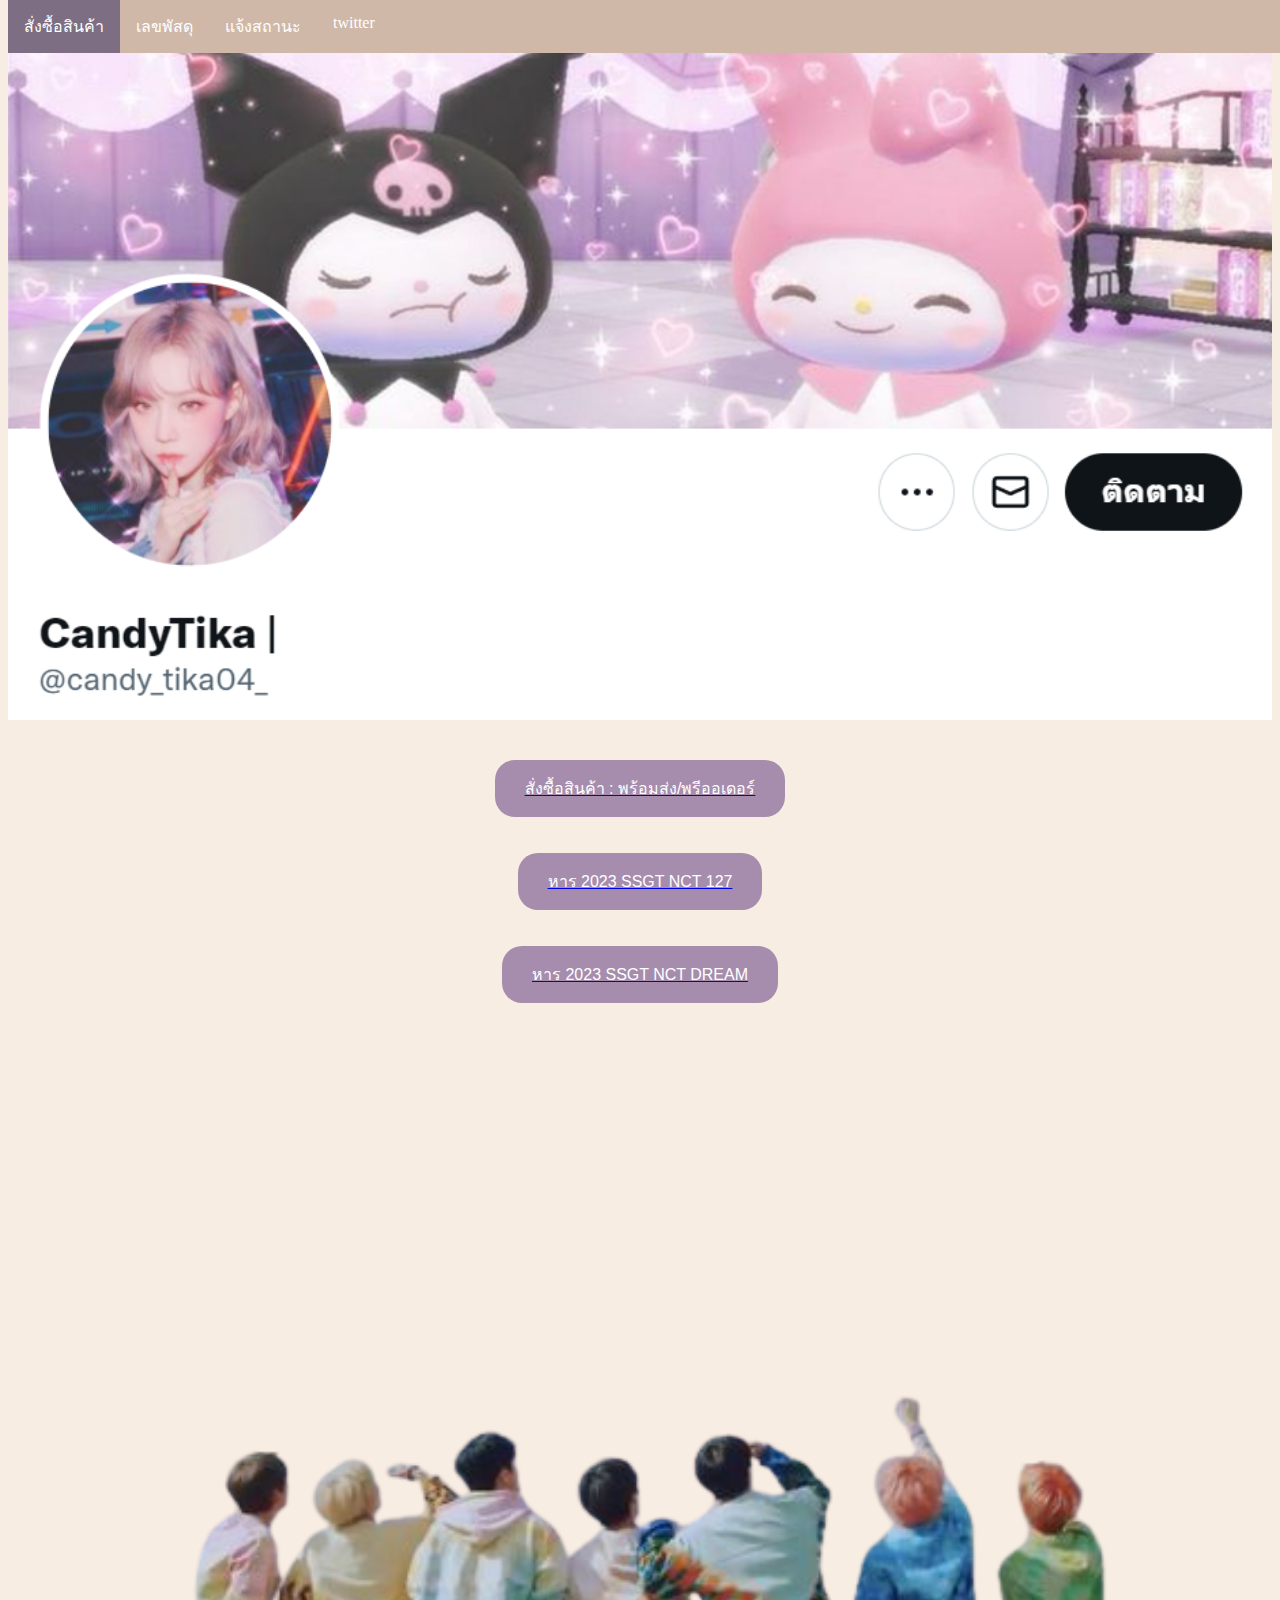
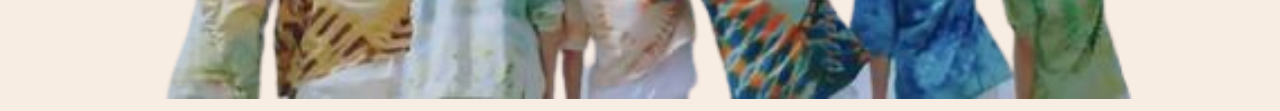
<file: index.html>
<!DOCTYPE html>
<html lang="en">
<head>
    <meta charset="UTF-8">
    <meta http-equiv="X-UA-Compatible" content="IE=edge">
    <meta name="viewport" content="width=device-width, initial-scale=1.0">
    <link rel="stylesheet" href="style.css">
    <title>CandyTika</title>
</head>
<body>
    <img src="/ปก.png" width="100%" height="100%">
    <ul>
        <li><a class="active" href="/index.html">สั่งซื้อสินค้า</a></li>
        <li><a href="/Number T.html">เลขพัสดุ</a></li>
        <li><a href="/Newnewww.html">แจ้งสถานะ</a></li>
        <li><a href="https://twitter.com/candy_tika04_?s=20&t=Ntq2Z4SCpWj32fmAZEHv_g">twitter</a></li>
      </ul>
      <br><br><br>
<a href="https://forms.gle/31iLfLsRZSNCCx1PA" target="_blank"><button class="btn">สั่งซื้อสินค้า : พร้อมส่ง/พรีออเดอร์</button></a>
<br><br>
<a href="https://forms.gle/HFhnhzXZdnibraQ36" target="_blank"><button class="btn">หาร 2023 SSGT NCT 127 </button></a>
<br><br>
<a href="https://forms.gle/ajPBnGDJ6CnkburN7" target="_blank"><button class="btn">หาร 2023 SSGT NCT DREAM </button></a>

<img src="/ท้าย.png" width="100%">

    
</html>
</file>
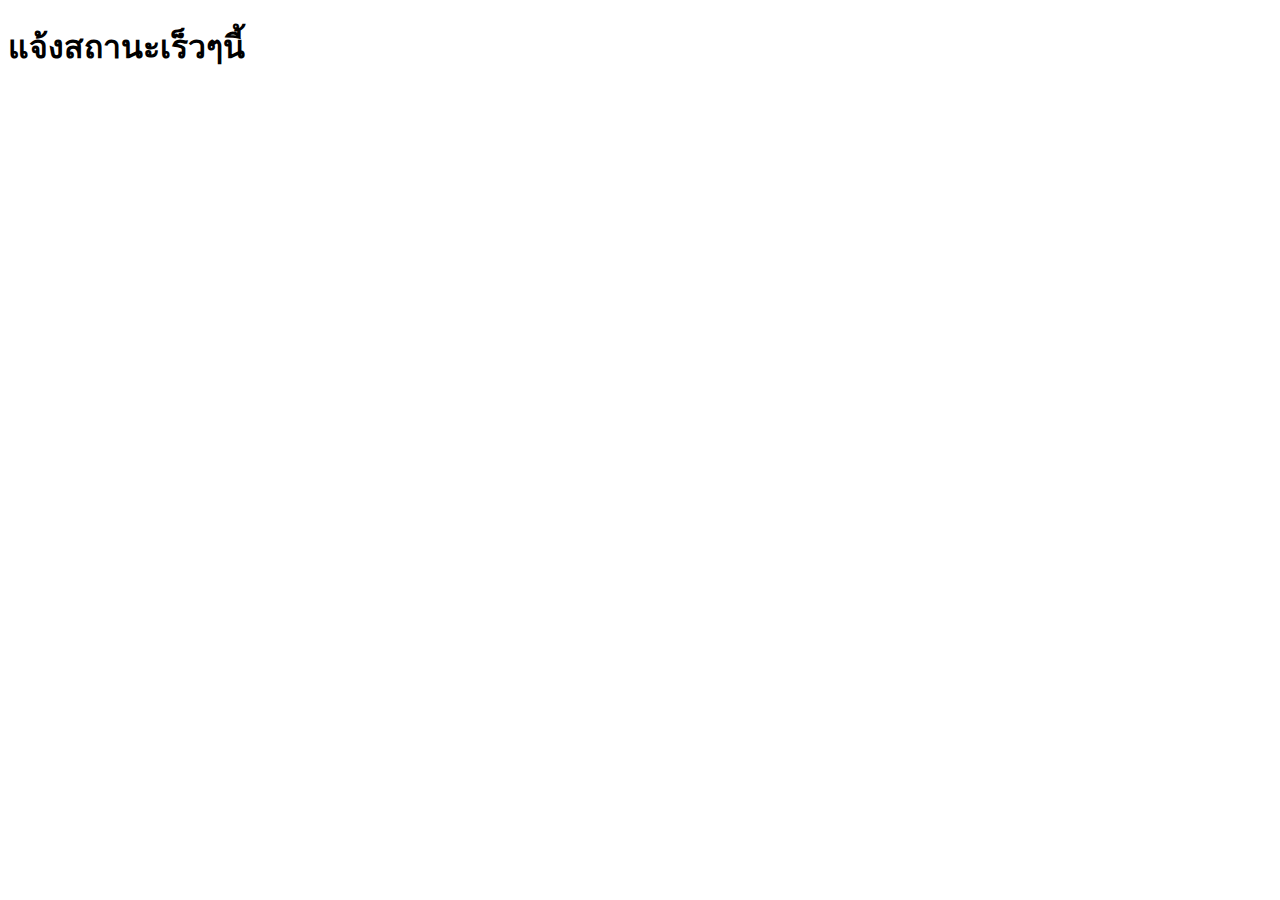
<file: Newnewww.html>
<!DOCTYPE html>
<html lang="en">
<head>
    <meta charset="UTF-8">
    <meta http-equiv="X-UA-Compatible" content="IE=edge">
    <meta name="viewport" content="width=device-width, initial-scale=1.0">
    <title>Document</title>
</head>
<body>
    <h1>แจ้งสถานะเร็วๆนี้</h1>
</body>
</html>
</file>
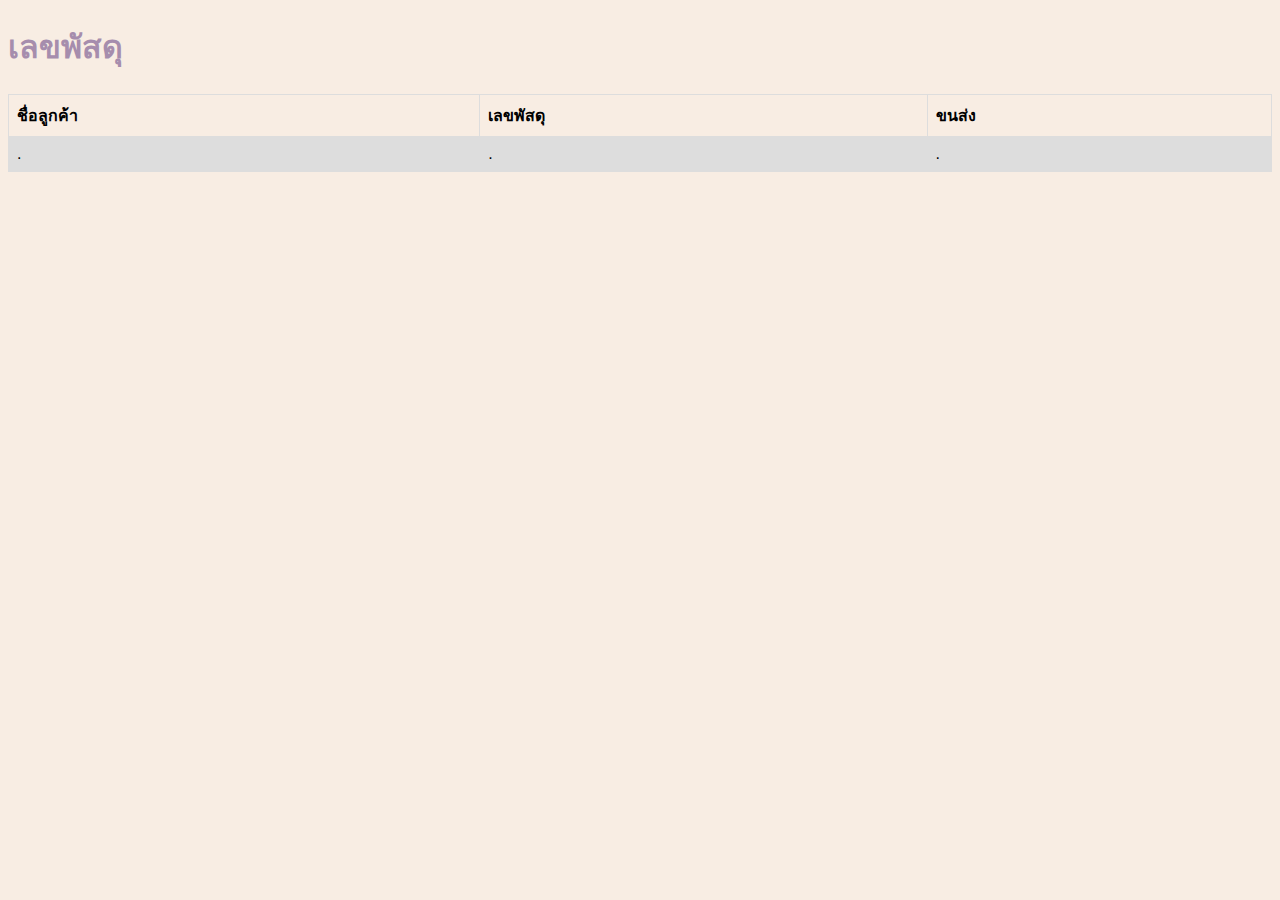
<file: Number T.html>
<!DOCTYPE html>
<html lang="en">
<head>
    <meta charset="UTF-8">
    <meta http-equiv="X-UA-Compatible" content="IE=edge">
    <meta name="viewport" content="width=device-width, initial-scale=1.0">
    <title>Document</title>
</head>
<style>
    body{
        background-color: #F8EDE3;
    }
    table {
      font-family: arial, sans-serif;
      border-collapse: collapse;
      width: 100%;
    }
    
    td, th {
      border: 1px solid #dddddd;
      text-align: left;
      padding: 8px;
    }
    
    tr:nth-child(even) {
      background-color: #dddddd;
    }
    h1{
        color: #A68DAD;
    }
    </style>
<body>
    <h1>เลขพัสดุ</h1>
    <table>
        <tr>
          <th>ชื่อลูกค้า</th>
          <th>เลขพัสดุ</th>
          <th>ขนส่ง</th>
        </tr>
        <tr>
          <td>.</td>
          <td>.</td>
          <td>.</td>
        </tr>
       
      </table>
</body>
</html>
</file>
<file: style.css>
body {
    background-color: #F8EDE3;
    background-size: cover;
}
.center {
    display: block;
    margin-left: auto;
    margin-right: auto;
    border-radius: 50%;
}

    
h1{
    text-align: center;
}

.center{
    display: block;
    margin-left: auto;
    margin-right: auto;
}
ul {
    list-style-type: none;
    margin: 0;
    padding: 0;
    overflow: hidden;
    background-color: #D0B8A8;
    position: fixed;
    top: 0;
    width: 100%;
  }
  
  li {
    float: left;
  }
  
  li a {
    display: block;
    color: white;
    text-align: center;
    padding: 14px 16px;
    text-decoration: none;
  }
  
  li a:hover:not(.active) {
    background-color: #B7CADB;
  }
  
  .active {
    background-color: #7D6E83;
  }
  .btn {
  
    background-color: #A68DAD;
    color: white;
    font-size: 16px;
    padding: 16px 30px;
    border: none;
    cursor: pointer;
    border-radius: 20px;
    text-align: center;
    display: block;
    margin-left: auto;
    margin-right: auto;
    
  }
  .btn:hover {
    background-color: #B7CADB;
    color: white;
  }
</file>
